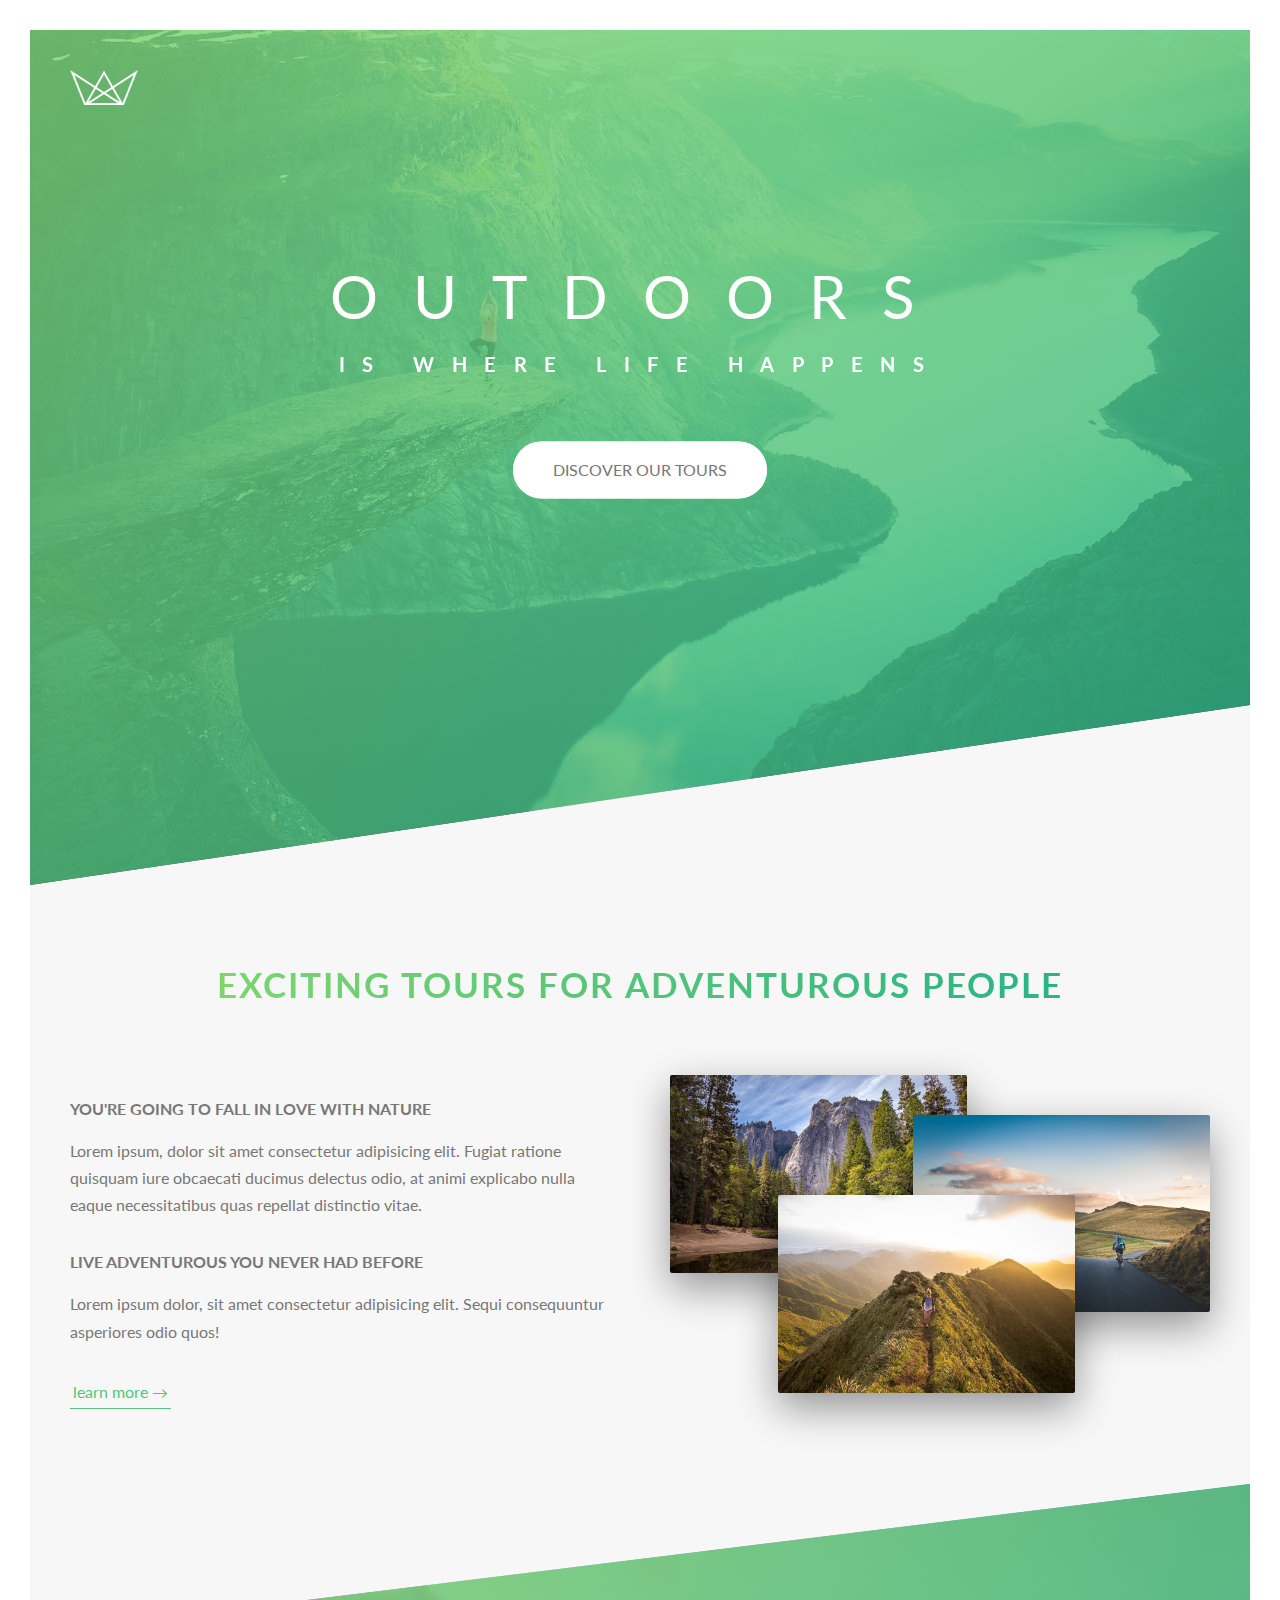
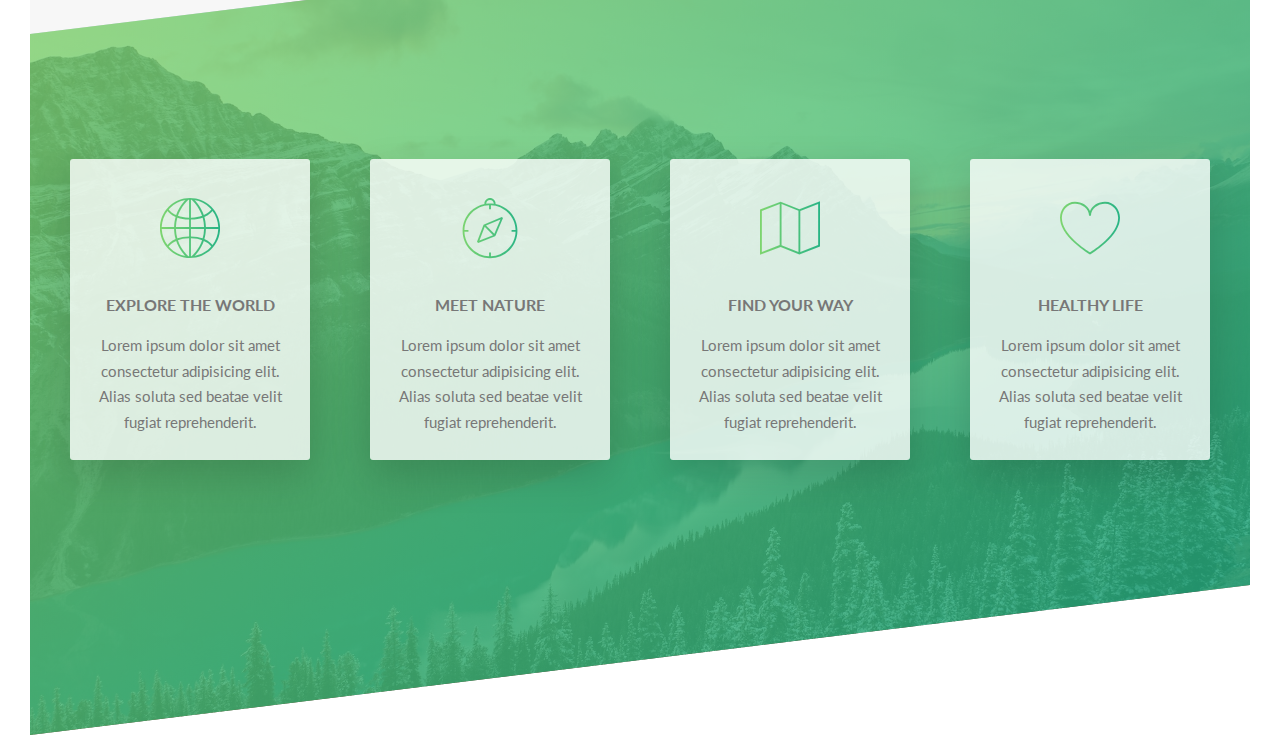
<file: after-S05/index.html>
<!DOCTYPE html>
<html lang="en">
  <head>
    <meta charset="UTF-8" />
    <meta name="viewport" content="width=device-width, initial-scale=1.0" />
    <meta http-equiv="X-UA-Compatible" content="ie=edge" />

    <link
      href="https://fonts.googleapis.com/css?family=Lato:100,300,400,700,900"
      rel="stylesheet"
    />

    <link rel="stylesheet" href="css/icon-font.css" />
    <link rel="stylesheet" href="css/style.css" />
    <link rel="shortcut icon" type="image/png" href="img/favicon.png" />

    <title>Natours | Exciting tours for adventurous people</title>
  </head>

  <body>
    <!-- -------------------------------header-------------------------------------------- -->
    <header class="header">
      <div class="header__logo-box">
        <img src="img/logo-white.png" alt="Logo" class="header__logo" />
      </div>

      <div class="header__text-box">
        <h1 class="heading-primary">
          <span class="heading-primary--main">Outdoors</span>
          <span class="heading-primary--sub">is where life happens</span>
        </h1>

        <a href="#section-tours" class="btn btn--white btn--animated"
          >Discover our tours</a
        >
      </div>
    </header>
    <!-- ----------------------------------------------test section-------------------------------------- -->
    <!-- <section class="grid-test">
      <div class="row" >
        <div class="col-1-of-2" style="background-color: red;"> col 1 of 2</div>
        <div class="col-1-of-2"  style="background-color: red;">col 1 of 2</div>
      </div>

      <div class="row">
        <div class="col-1-of-3" style="background-color: red;">col 1 of 3</div>
        <div class="col-1-of-3" style="background-color: red;">col 1 of 3</div>
        <div class="col-1-of-3" style="background-color: red;">col 1 of 3</div>
      </div>

      <div class="row">
        <div class="col-1-of-3" style="background-color: red;">col 1 of 3</div>
        <div class="col-2-of-3" style="background-color: red;">col 2 of 3</div>
      </div>

      <div class="row">
        <div class="col-1-of-4" style="background-color: red;">col 1 of 4</div>
        <div class="col-1-of-4" style="background-color: red;">col 1 of 4</div>
        <div class="col-1-of-4" style="background-color: red;">col 1 of 4</div>
        <div class="col-1-of-4" style="background-color: red;">col 1 of 4</div>
      </div>
    </section> -->

    <!-- ---------------------------------------------main---------------------------------------- -->

    <main>
      <section class="section-about">
        <div class="u-center-text u-margin-bottom-big">
          <h2 class="heading-secondary">
            Exciting tours for adventurous people
          </h2>
        </div>

        <div class="row">
          <div class="col-1-of-2">
            <h3 class="heading-tertiary u-margin-bottom-small">
              You're going to fall in love with nature
            </h3>
            <p class="paragraph">
              Lorem ipsum, dolor sit amet consectetur adipisicing elit. Fugiat
              ratione quisquam iure obcaecati ducimus delectus odio, at animi
              explicabo nulla eaque necessitatibus quas repellat distinctio
              vitae.
            </p>

            <h3 class="heading-tertiary u-margin-bottom-small">
              live adventurous you never had before
            </h3>
            <p class="paragraph">
              Lorem ipsum dolor, sit amet consectetur adipisicing elit. Sequi
              consequuntur asperiores odio quos!
            </p>
            <a href="#" class="btn-text">learn more &rarr;</a>
          </div>
          <div class="col-1-of-2">
            <div class="composition">
              <img
                src="img/nat-1-large.jpg"
                alt="photo 1"
                class="composition__photo composition__photo--p1"
              />
              <img
                src="img/nat-2-large.jpg"
                alt="photo 2"
                class="composition__photo composition__photo--p2"
              />
              <img
                src="img/nat-3-large.jpg"
                alt="photo 3"
                class="composition__photo composition__photo--p3"
              />
            </div>
          </div>
        </div>
      </section>
    </main>
    <!-- --------------------------------section------------------------- -->
    <section class="section-features">
      <div class="row">
        <div class="col-1-of-4">
          <div class="feature-box">
            <i class="icon-basic-world feature-box__icon"></i>
            <h3 class="heading-tertiary u-margin-bottom-small">
              Explore the world
            </h3>
            <p class="feature-box__text">
              Lorem ipsum dolor sit amet consectetur adipisicing elit. Alias
              soluta sed beatae velit fugiat reprehenderit.
            </p>
          </div>
        </div>

        <div class="col-1-of-4">
          <div class="feature-box">
            <i class="icon-basic-compass feature-box__icon"></i>
            <h3 class="heading-tertiary u-margin-bottom-small">Meet nature</h3>
            <p class="feature-box__text">
              Lorem ipsum dolor sit amet consectetur adipisicing elit. Alias
              soluta sed beatae velit fugiat reprehenderit.
            </p>
          </div>
        </div>

        <div class="col-1-of-4">
          <div class="feature-box">
            <i class="icon-basic-map feature-box__icon"></i>
            <h3 class="heading-tertiary u-margin-bottom-small">
              find your way
            </h3>
            <p class="feature-box__text">
              Lorem ipsum dolor sit amet consectetur adipisicing elit. Alias
              soluta sed beatae velit fugiat reprehenderit.
            </p>
          </div>
        </div>

        <div class="col-1-of-4">
          <div class="feature-box">
            <i class="icon-basic-heart feature-box__icon"></i>
            <h3 class="heading-tertiary u-margin-bottom-small">healthy life</h3>
            <p class="feature-box__text">
              Lorem ipsum dolor sit amet consectetur adipisicing elit. Alias
              soluta sed beatae velit fugiat reprehenderit.
            </p>
          </div>
        </div>
      </div>
    </section>

    <!-- <section class="section-tours">
      <div class="u-center-text u-margin-bottom-big">
        <h2 class="heading-secondary">most popular tours</h2>
      </div>

      <div class="row">
        <div class="col-1-of-3">
          <div class="card" style="background-color: orangered;">
<div class="card__side">

</div>
          </div>

        </div>

        <div class="col-1-of-3">
          <div class="card">
            
          </div>
        </div>

        <div class="col-1-of-3">
          <div class="card">
            
          </div>
        </div>
      </div>
    </section> -->
  </body>
</html>
</file>
<file: after-S05/css/icon-font.css>
@charset "UTF-8";

@font-face {
  font-family: "linea-basic-10";
  src:url("fonts/linea-basic-10.eot");
  src:url("fonts/linea-basic-10.eot?#iefix") format("embedded-opentype"),
    url("fonts/linea-basic-10.woff") format("woff"),
    url("fonts/linea-basic-10.ttf") format("truetype"),
    url("fonts/linea-basic-10.svg#linea-basic-10") format("svg");
  font-weight: normal;
  font-style: normal;

}

[data-icon]:before {
  font-family: "linea-basic-10" !important;
  content: attr(data-icon);
  font-style: normal !important;
  font-weight: normal !important;
  font-variant: normal !important;
  text-transform: none !important;
  speak: none;
  line-height: 1;
  -webkit-font-smoothing: antialiased;
  -moz-osx-font-smoothing: grayscale;
}

[class^="icon-"]:before,
[class*=" icon-"]:before {
  font-family: "linea-basic-10" !important;
  font-style: normal !important;
  font-weight: normal !important;
  font-variant: normal !important;
  text-transform: none !important;
  speak: none;
  line-height: 1;
  -webkit-font-smoothing: antialiased;
  -moz-osx-font-smoothing: grayscale;
}

.icon-basic-accelerator:before {
  content: "a";
}
.icon-basic-alarm:before {
  content: "b";
}
.icon-basic-anchor:before {
  content: "c";
}
.icon-basic-anticlockwise:before {
  content: "d";
}
.icon-basic-archive:before {
  content: "e";
}
.icon-basic-archive-full:before {
  content: "f";
}
.icon-basic-ban:before {
  content: "g";
}
.icon-basic-battery-charge:before {
  content: "h";
}
.icon-basic-battery-empty:before {
  content: "i";
}
.icon-basic-battery-full:before {
  content: "j";
}
.icon-basic-battery-half:before {
  content: "k";
}
.icon-basic-bolt:before {
  content: "l";
}
.icon-basic-book:before {
  content: "m";
}
.icon-basic-book-pen:before {
  content: "n";
}
.icon-basic-book-pencil:before {
  content: "o";
}
.icon-basic-bookmark:before {
  content: "p";
}
.icon-basic-calculator:before {
  content: "q";
}
.icon-basic-calendar:before {
  content: "r";
}
.icon-basic-cards-diamonds:before {
  content: "s";
}
.icon-basic-cards-hearts:before {
  content: "t";
}
.icon-basic-case:before {
  content: "u";
}
.icon-basic-chronometer:before {
  content: "v";
}
.icon-basic-clessidre:before {
  content: "w";
}
.icon-basic-clock:before {
  content: "x";
}
.icon-basic-clockwise:before {
  content: "y";
}
.icon-basic-cloud:before {
  content: "z";
}
.icon-basic-clubs:before {
  content: "A";
}
.icon-basic-compass:before {
  content: "B";
}
.icon-basic-cup:before {
  content: "C";
}
.icon-basic-diamonds:before {
  content: "D";
}
.icon-basic-display:before {
  content: "E";
}
.icon-basic-download:before {
  content: "F";
}
.icon-basic-exclamation:before {
  content: "G";
}
.icon-basic-eye:before {
  content: "H";
}
.icon-basic-eye-closed:before {
  content: "I";
}
.icon-basic-female:before {
  content: "J";
}
.icon-basic-flag1:before {
  content: "K";
}
.icon-basic-flag2:before {
  content: "L";
}
.icon-basic-floppydisk:before {
  content: "M";
}
.icon-basic-folder:before {
  content: "N";
}
.icon-basic-folder-multiple:before {
  content: "O";
}
.icon-basic-gear:before {
  content: "P";
}
.icon-basic-geolocalize-01:before {
  content: "Q";
}
.icon-basic-geolocalize-05:before {
  content: "R";
}
.icon-basic-globe:before {
  content: "S";
}
.icon-basic-gunsight:before {
  content: "T";
}
.icon-basic-hammer:before {
  content: "U";
}
.icon-basic-headset:before {
  content: "V";
}
.icon-basic-heart:before {
  content: "W";
}
.icon-basic-heart-broken:before {
  content: "X";
}
.icon-basic-helm:before {
  content: "Y";
}
.icon-basic-home:before {
  content: "Z";
}
.icon-basic-info:before {
  content: "0";
}
.icon-basic-ipod:before {
  content: "1";
}
.icon-basic-joypad:before {
  content: "2";
}
.icon-basic-key:before {
  content: "3";
}
.icon-basic-keyboard:before {
  content: "4";
}
.icon-basic-laptop:before {
  content: "5";
}
.icon-basic-life-buoy:before {
  content: "6";
}
.icon-basic-lightbulb:before {
  content: "7";
}
.icon-basic-link:before {
  content: "8";
}
.icon-basic-lock:before {
  content: "9";
}
.icon-basic-lock-open:before {
  content: "!";
}
.icon-basic-magic-mouse:before {
  content: "\"";
}
.icon-basic-magnifier:before {
  content: "#";
}
.icon-basic-magnifier-minus:before {
  content: "$";
}
.icon-basic-magnifier-plus:before {
  content: "%";
}
.icon-basic-mail:before {
  content: "&";
}
.icon-basic-mail-multiple:before {
  content: "'";
}
.icon-basic-mail-open:before {
  content: "(";
}
.icon-basic-mail-open-text:before {
  content: ")";
}
.icon-basic-male:before {
  content: "*";
}
.icon-basic-map:before {
  content: "+";
}
.icon-basic-message:before {
  content: ",";
}
.icon-basic-message-multiple:before {
  content: "-";
}
.icon-basic-message-txt:before {
  content: ".";
}
.icon-basic-mixer2:before {
  content: "/";
}
.icon-basic-mouse:before {
  content: ":";
}
.icon-basic-notebook:before {
  content: ";";
}
.icon-basic-notebook-pen:before {
  content: "<";
}
.icon-basic-notebook-pencil:before {
  content: "=";
}
.icon-basic-paperplane:before {
  content: ">";
}
.icon-basic-pencil-ruler:before {
  content: "?";
}
.icon-basic-pencil-ruler-pen:before {
  content: "@";
}
.icon-basic-photo:before {
  content: "[";
}
.icon-basic-picture:before {
  content: "]";
}
.icon-basic-picture-multiple:before {
  content: "^";
}
.icon-basic-pin1:before {
  content: "_";
}
.icon-basic-pin2:before {
  content: "`";
}
.icon-basic-postcard:before {
  content: "{";
}
.icon-basic-postcard-multiple:before {
  content: "|";
}
.icon-basic-printer:before {
  content: "}";
}
.icon-basic-question:before {
  content: "~";
}
.icon-basic-rss:before {
  content: "\\";
}
.icon-basic-server:before {
  content: "\e000";
}
.icon-basic-server2:before {
  content: "\e001";
}
.icon-basic-server-cloud:before {
  content: "\e002";
}
.icon-basic-server-download:before {
  content: "\e003";
}
.icon-basic-server-upload:before {
  content: "\e004";
}
.icon-basic-settings:before {
  content: "\e005";
}
.icon-basic-share:before {
  content: "\e006";
}
.icon-basic-sheet:before {
  content: "\e007";
}
.icon-basic-sheet-multiple:before {
  content: "\e008";
}
.icon-basic-sheet-pen:before {
  content: "\e009";
}
.icon-basic-sheet-pencil:before {
  content: "\e00a";
}
.icon-basic-sheet-txt:before {
  content: "\e00b";
}
.icon-basic-signs:before {
  content: "\e00c";
}
.icon-basic-smartphone:before {
  content: "\e00d";
}
.icon-basic-spades:before {
  content: "\e00e";
}
.icon-basic-spread:before {
  content: "\e00f";
}
.icon-basic-spread-bookmark:before {
  content: "\e010";
}
.icon-basic-spread-text:before {
  content: "\e011";
}
.icon-basic-spread-text-bookmark:before {
  content: "\e012";
}
.icon-basic-star:before {
  content: "\e013";
}
.icon-basic-tablet:before {
  content: "\e014";
}
.icon-basic-target:before {
  content: "\e015";
}
.icon-basic-todo:before {
  content: "\e016";
}
.icon-basic-todo-pen:before {
  content: "\e017";
}
.icon-basic-todo-pencil:before {
  content: "\e018";
}
.icon-basic-todo-txt:before {
  content: "\e019";
}
.icon-basic-todolist-pen:before {
  content: "\e01a";
}
.icon-basic-todolist-pencil:before {
  content: "\e01b";
}
.icon-basic-trashcan:before {
  content: "\e01c";
}
.icon-basic-trashcan-full:before {
  content: "\e01d";
}
.icon-basic-trashcan-refresh:before {
  content: "\e01e";
}
.icon-basic-trashcan-remove:before {
  content: "\e01f";
}
.icon-basic-upload:before {
  content: "\e020";
}
.icon-basic-usb:before {
  content: "\e021";
}
.icon-basic-video:before {
  content: "\e022";
}
.icon-basic-watch:before {
  content: "\e023";
}
.icon-basic-webpage:before {
  content: "\e024";
}
.icon-basic-webpage-img-txt:before {
  content: "\e025";
}
.icon-basic-webpage-multiple:before {
  content: "\e026";
}
.icon-basic-webpage-txt:before {
  content: "\e027";
}
.icon-basic-world:before {
  content: "\e028";
}
</file>
<file: after-S05/css/style.css>
@keyframes moveInLeft {
  0% {
    opacity: 0;
    transform: translateX(-10rem); }
  80% {
    transform: translateX(1rem); }
  100% {
    opacity: 1;
    transform: translate(0); } }

@keyframes moveInRight {
  0% {
    opacity: 0;
    transform: translateX(10rem); }
  80% {
    transform: translateX(-1rem); }
  100% {
    opacity: 1;
    transform: translate(0); } }

@keyframes moveInBottom {
  0% {
    opacity: 0;
    transform: translateY(3rem); }
  100% {
    opacity: 1;
    transform: translate(0); } }

*,
*::after,
*::before {
  margin: 0;
  padding: 0;
  box-sizing: inherit; }

html {
  font-size: 62.5%; }

body {
  box-sizing: border-box; }

body {
  font-family: "Lato", sans-serif;
  font-weight: 400;
  /*font-size: 16px;*/
  line-height: 1.7;
  color: #777;
  padding: 3rem; }

.heading-primary {
  color: #fff;
  text-transform: uppercase;
  backface-visibility: hidden;
  margin-bottom: 6rem; }
  .heading-primary--main {
    display: block;
    font-size: 6rem;
    font-weight: 400;
    letter-spacing: 3.5rem;
    animation-name: moveInLeft;
    animation-duration: 1s;
    animation-timing-function: ease-out;
    /*
        animation-delay: 3s;
        animation-iteration-count: 3;
        */ }
  .heading-primary--sub {
    display: block;
    font-size: 2rem;
    font-weight: 700;
    letter-spacing: 1.75rem;
    animation: moveInRight 1s ease-out; }

.heading-secondary {
  font-size: 3.5rem;
  text-transform: uppercase;
  font-weight: 700;
  display: inline-block;
  background-image: linear-gradient(to right, #7ed56f, #28b485);
  -webkit-background-clip: text;
  color: transparent;
  letter-spacing: .2rem;
  transition: all .2s; }
  .heading-secondary:hover {
    transform: skewY(2deg) skewX(15deg) scale(1.1);
    text-shadow: 0.5rem 1rem 2rem rgba(0, 0, 0, 0.2); }

.heading-tertiary {
  font-size: 1.6rem;
  font-weight: 700;
  text-transform: uppercase; }

.paragraph {
  font-size: 1.6rem; }
  .paragraph:not(:last-child) {
    margin-bottom: 3rem; }

.u-center-text {
  text-align: center !important; }

.u-margin-bottom-small {
  margin-bottom: 1.5rem !important; }

.u-margin-bottom-medium {
  margin-bottom: 4rem !important; }

.u-margin-bottom-big {
  margin-bottom: 8rem !important; }

.u-margin-top-big {
  margin-top: 8rem !important; }

.u-margin-top-huge {
  margin-top: 10rem !important; }

.bg-video {
  position: absolute;
  top: 0;
  left: 0;
  height: 100%;
  width: 100%;
  z-index: -1;
  opacity: .15;
  overflow: hidden; }
  .bg-video__content {
    height: 100%;
    width: 100%;
    object-fit: cover; }

.btn, .btn:link, .btn:visited {
  text-transform: uppercase;
  text-decoration: none;
  padding: 1.5rem 4rem;
  display: inline-block;
  border-radius: 10rem;
  transition: all .2s;
  position: relative;
  font-size: 1.6rem;
  border: none;
  cursor: pointer; }

.btn:hover {
  transform: translateY(-3px);
  box-shadow: 0 1rem 2rem rgba(0, 0, 0, 0.2); }
  .btn:hover::after {
    transform: scaleX(1.4) scaleY(1.6);
    opacity: 0; }

.btn:active, .btn:focus {
  outline: none;
  transform: translateY(-1px);
  box-shadow: 0 0.5rem 1rem rgba(0, 0, 0, 0.2); }

.btn--white {
  background-color: #fff;
  color: #777; }
  .btn--white::after {
    background-color: #fff; }

.btn--green {
  background-color: #55c57a;
  color: #fff; }
  .btn--green::after {
    background-color: #55c57a; }

.btn::after {
  content: "";
  display: inline-block;
  height: 100%;
  width: 100%;
  border-radius: 10rem;
  position: absolute;
  top: 0;
  left: 0;
  z-index: -1;
  transition: all .4s; }

.btn--animated {
  animation: moveInBottom .5s ease-out .75s;
  animation-fill-mode: backwards; }

.btn-text:link, .btn-text:visited {
  font-size: 1.6rem;
  color: #55c57a;
  display: inline-block;
  text-decoration: none;
  border-bottom: 1px solid #55c57a;
  padding: 3px;
  transition: all .2s; }

.btn-text:hover {
  background-color: #55c57a;
  color: #fff;
  box-shadow: 0 1rem 2rem rgba(0, 0, 0, 0.15);
  transform: translateY(-2px); }

.btn-text:active {
  box-shadow: 0 0.5rem 1rem rgba(0, 0, 0, 0.15);
  transform: translateY(0); }

.card {
  perspective: 150rem;
  -moz-perspective: 150rem;
  position: relative;
  height: 52rem; }
  .card__side {
    height: 52rem;
    transition: all .8s ease;
    position: absolute;
    top: 0;
    left: 0;
    width: 100%;
    backface-visibility: hidden;
    border-radius: 3px;
    overflow: hidden;
    box-shadow: 0 1.5rem 4rem rgba(0, 0, 0, 0.15); }
    .card__side--front {
      background-color: #fff; }
    .card__side--back {
      transform: rotateY(180deg); }
      .card__side--back-1 {
        background-image: linear-gradient(to right bottom, #ffb900, #ff7730); }
      .card__side--back-2 {
        background-image: linear-gradient(to right bottom, #7ed56f, #28b485); }
      .card__side--back-3 {
        background-image: linear-gradient(to right bottom, #2998ff, #5643fa); }
  .card:hover .card__side--front {
    transform: rotateY(-180deg); }
  .card:hover .card__side--back {
    transform: rotateY(0); }
  .card__picture {
    background-size: cover;
    height: 23rem;
    background-blend-mode: screen;
    -webkit-clip-path: polygon(0 0, 100% 0, 100% 85%, 0 100%);
    clip-path: polygon(0 0, 100% 0, 100% 85%, 0 100%);
    border-top-left-radius: 3px;
    border-top-right-radius: 3px; }
    .card__picture--1 {
      background-image: linear-gradient(to right bottom, #ffb900, #ff7730), url(../img/nat-5.jpg); }
    .card__picture--2 {
      background-image: linear-gradient(to right bottom, #7ed56f, #28b485), url(../img/nat-6.jpg); }
    .card__picture--3 {
      background-image: linear-gradient(to right bottom, #2998ff, #5643fa), url(../img/nat-7.jpg); }
  .card__heading {
    font-size: 2.8rem;
    font-weight: 300;
    text-transform: uppercase;
    text-align: right;
    color: #fff;
    position: absolute;
    top: 12rem;
    right: 2rem;
    width: 75%; }
  .card__heading-span {
    padding: 1rem 1.5rem;
    -webkit-box-decoration-break: clone;
    box-decoration-break: clone; }
    .card__heading-span--1 {
      background-image: linear-gradient(to right bottom, rgba(255, 185, 0, 0.85), rgba(255, 119, 48, 0.85)); }
    .card__heading-span--2 {
      background-image: linear-gradient(to right bottom, rgba(126, 213, 111, 0.85), rgba(40, 180, 133, 0.85)); }
    .card__heading-span--3 {
      background-image: linear-gradient(to right bottom, rgba(41, 152, 255, 0.85), rgba(86, 67, 250, 0.85)); }
  .card__details {
    padding: 3rem; }
    .card__details ul {
      list-style: none;
      width: 80%;
      margin: 0 auto; }
      .card__details ul li {
        text-align: center;
        font-size: 1.5rem;
        padding: 1rem; }
        .card__details ul li:not(:last-child) {
          border-bottom: 1px solid #eee; }
  .card__cta {
    position: absolute;
    top: 50%;
    left: 50%;
    transform: translate(-50%, -50%);
    width: 90%;
    text-align: center; }
  .card__price-box {
    text-align: center;
    color: #fff;
    margin-bottom: 8rem; }
  .card__price-only {
    font-size: 1.4rem;
    text-transform: uppercase; }
  .card__price-value {
    font-size: 6rem;
    font-weight: 100; }

.composition {
  position: relative; }
  .composition__photo {
    width: 55%;
    box-shadow: 0 1.5rem 4rem rgba(0, 0, 0, 0.4);
    border-radius: 2px;
    position: absolute;
    z-index: 10;
    transition: all .2s;
    outline-offset: 2rem; }
    .composition__photo--p1 {
      left: 0;
      top: -2rem; }
    .composition__photo--p2 {
      right: 0;
      top: 2rem; }
    .composition__photo--p3 {
      left: 20%;
      top: 10rem; }
    .composition__photo:hover {
      outline: 1.5rem solid #55c57a;
      transform: scale(1.05) translateY(-0.5rem);
      box-shadow: 0 2.5rem 4rem rgba(0, 0, 0, 0.5);
      z-index: 20; }
  .composition:hover .composition__photo:not(:hover) {
    transform: scale(0.95); }

.feature-box {
  background-color: rgba(255, 255, 255, 0.8);
  font-size: 1.5rem;
  padding: 2.5rem;
  text-align: center;
  border-radius: 3px;
  box-shadow: 0 1.5rem 4rem rgba(0, 0, 0, 0.15);
  transition: transform .3s; }
  .feature-box__icon {
    font-size: 6rem;
    margin-bottom: .5rem;
    display: inline-block;
    background-image: linear-gradient(to right, #7ed56f, #28b485);
    -webkit-background-clip: text;
    color: transparent; }
  .feature-box:hover {
    transform: translateY(-1.5rem) scale(1.03); }

.form__group:not(:last-child) {
  margin-bottom: 2rem; }

.form__input {
  font-size: 1.5rem;
  font-family: inherit;
  color: inherit;
  padding: 1.5rem 2rem;
  border-radius: 2px;
  background-color: rbga(#fff, 0.5);
  border: none;
  border-bottom: 3px solid transparent;
  width: 90%;
  display: block;
  transition: all .3s; }
  .form__input:focus {
    outline: none;
    box-shadow: 0 1rem 2rem rgba(0, 0, 0, 0.1);
    border-bottom: 3px solid #55c57a; }
  .form__input:focus:invalid {
    border-bottom: 3px solid #ff7730; }
  .form__input::-webkit-input-placeholder {
    color: #999; }

.form__label {
  font-size: 1.2rem;
  font-weight: 700;
  margin-left: 2rem;
  margin-top: .7rem;
  display: block;
  transition: all .3s; }

.form__input:placeholder-shown + .form__label {
  opacity: 0;
  visibility: hidden;
  transform: translateY(-4rem); }

.form__radio-group {
  width: 49%;
  display: inline-block; }

.form__radio-input {
  display: none; }

.form__radio-label {
  font-size: 1.6rem;
  cursor: pointer;
  position: relative;
  padding-left: 4.5rem; }

.form__radio-button {
  height: 3rem;
  width: 3rem;
  border: 5px solid #55c57a;
  border-radius: 50%;
  display: inline-block;
  position: absolute;
  left: 0;
  top: -.4rem; }
  .form__radio-button::after {
    content: "";
    display: block;
    height: 1.3rem;
    width: 1.3rem;
    border-radius: 50%;
    position: absolute;
    top: 50%;
    left: 50%;
    transform: translate(-50%, -50%);
    background-color: #55c57a;
    opacity: 0;
    transition: opacity .2s; }

.form__radio-input:checked ~ .form__radio-label .form__radio-button::after {
  opacity: 1; }

.popup {
  height: 100vh;
  width: 100%;
  position: fixed;
  top: 0;
  left: 0;
  background-color: rgba(0, 0, 0, 0.8);
  z-index: 9999;
  opacity: 0;
  visibility: hidden;
  transition: all .3s; }
  .popup__content {
    position: absolute;
    top: 50%;
    left: 50%;
    transform: translate(-50%, -50%);
    width: 75%;
    background-color: #fff;
    box-shadow: 0 2rem 4rem rgba(0, 0, 0, 0.2);
    border-radius: 3px;
    display: table;
    overflow: hidden;
    opacity: 0;
    transform: translate(-50%, -50%) scale(0.25);
    transition: all .5s .2s; }
  .popup__left {
    width: 33.333333%;
    display: table-cell; }
  .popup__right {
    width: 66.6666667%;
    display: table-cell;
    vertical-align: middle;
    padding: 3rem 5rem; }
  .popup__img {
    display: block;
    width: 100%; }
  .popup__text {
    font-size: 1.4rem;
    margin-bottom: 4rem;
    -moz-column-count: 2;
    -moz-column-gap: 4rem;
    -moz-column-rule: 1px solid #eee;
    column-count: 2;
    column-gap: 4rem;
    column-rule: 1px solid #eee;
    -moz-hyphens: auto;
    -ms-hyphens: auto;
    -webkit-hyphens: auto;
    hyphens: auto; }
  .popup:target {
    opacity: 1;
    visibility: visible; }
  .popup:target .popup__content {
    opacity: 1;
    transform: translate(-50%, -50%) scale(1); }
  .popup__close:link, .popup__close:visited {
    color: #777;
    position: absolute;
    top: 2.5rem;
    right: 2.5rem;
    font-size: 3rem;
    text-decoration: none;
    display: inline-block;
    transition: all .2s;
    line-height: 1; }
  .popup__close:hover {
    color: #55c57a; }

.story {
  width: 75%;
  margin: 0 auto;
  box-shadow: 0 3rem 6rem rgba(0, 0, 0, 0.1);
  background-color: rgba(255, 255, 255, 0.6);
  border-radius: 3px;
  padding: 6rem;
  padding-left: 9rem;
  font-size: 1.6rem;
  transform: skewX(-12deg); }
  .story__shape {
    width: 15rem;
    height: 15rem;
    float: left;
    -webkit-shape-outside: circle(50% at 50% 50%);
    shape-outside: circle(50% at 50% 50%);
    -webkit-clip-path: circle(50% at 50% 50%);
    clip-path: circle(50% at 50% 50%);
    transform: translateX(-3rem) skewX(12deg);
    position: relative; }
  .story__img {
    height: 100%;
    transform: translateX(-4rem) scale(1.4);
    backface-visibility: hidden;
    transition: all .5s; }
  .story__text {
    transform: skewX(12deg); }
  .story__caption {
    position: absolute;
    top: 50%;
    left: 50%;
    transform: translate(-50%, 20%);
    color: #fff;
    text-transform: uppercase;
    font-size: 1.7rem;
    text-align: center;
    opacity: 0;
    transition: all .5s;
    backface-visibility: hidden; }
  .story:hover .story__caption {
    opacity: 1;
    transform: translate(-50%, -50%); }
  .story:hover .story__img {
    transform: translateX(-4rem) scale(1);
    filter: blur(3px) brightness(80%); }

.footer {
  background-color: #333;
  padding: 10rem 0;
  font-size: 1.4rem;
  color: #f7f7f7; }
  .footer__logo-box {
    text-align: center;
    margin-bottom: 8rem; }
  .footer__logo {
    width: 15rem;
    height: auto; }
  .footer__navigation {
    border-top: 1px solid #777;
    padding-top: 2rem;
    display: inline-block; }
  .footer__list {
    list-style: none; }
  .footer__item {
    display: inline-block; }
    .footer__item:not(:last-child) {
      margin-right: 1.5rem; }
  .footer__link:link, .footer__link:visited {
    color: #f7f7f7;
    background-color: #333;
    text-decoration: none;
    text-transform: uppercase;
    display: inline-block;
    transition: all .2s; }
  .footer__link:hover, .footer__link:active {
    color: #55c57a;
    box-shadow: 0 1rem 2rem rgba(0, 0, 0, 0.4);
    transform: rotate(5deg) scale(1.3); }
  .footer__copyright {
    border-top: 1px solid #777;
    padding-top: 2rem;
    width: 80%;
    float: right; }

.row {
  max-width: 114rem;
  margin: 0 auto; }
  .row:not(:last-child) {
    margin-bottom: 8rem; }
  .row::after {
    content: "";
    display: table;
    clear: both; }
  .row [class^="col-"] {
    float: left; }
    .row [class^="col-"]:not(:last-child) {
      margin-right: 6rem; }
  .row .col-1-of-2 {
    width: calc((100% - 6rem) / 2); }
  .row .col-1-of-3 {
    width: calc((100% - 2 * 6rem) / 3); }
  .row .col-2-of-3 {
    width: calc(2 * ((100% - 2 * 6rem) / 3) + 6rem); }
  .row .col-1-of-4 {
    width: calc((100% - 3 * 6rem) / 4); }
  .row .col-2-of-4 {
    width: calc(2 * ((100% - 3 * 6rem) / 4) + 6rem); }
  .row .col-3-of-4 {
    width: calc(3 * ((100% - 3 * 6rem) / 4) + 2 * 6rem); }

.header {
  height: 95vh;
  background-image: linear-gradient(to right bottom, rgba(126, 213, 111, 0.8), rgba(40, 180, 133, 0.8)), url(../img/hero.jpg);
  background-size: cover;
  background-position: top;
  position: relative;
  -webkit-clip-path: polygon(0 0, 100% 0, 100% 75vh, 0 100%);
  clip-path: polygon(0 0, 100% 0, 100% 75vh, 0 100%); }
  .header__logo-box {
    position: absolute;
    top: 4rem;
    left: 4rem; }
  .header__logo {
    height: 3.5rem; }
  .header__text-box {
    position: absolute;
    top: 40%;
    left: 50%;
    transform: translate(-50%, -50%);
    text-align: center; }

.navigation__checkbox {
  display: none; }

.navigation__button {
  background-color: #fff;
  height: 7rem;
  width: 7rem;
  position: fixed;
  top: 6rem;
  right: 6rem;
  border-radius: 50%;
  z-index: 2000;
  box-shadow: 0 1rem 3rem rgba(0, 0, 0, 0.1);
  text-align: center;
  cursor: pointer; }

.navigation__background {
  height: 6rem;
  width: 6rem;
  border-radius: 50%;
  position: fixed;
  top: 6.5rem;
  right: 6.5rem;
  background-image: radial-gradient(#7ed56f, #28b485);
  z-index: 1000;
  transition: transform 0.8s cubic-bezier(0.86, 0, 0.07, 1); }

.navigation__nav {
  height: 100vh;
  position: fixed;
  top: 0;
  left: 0;
  z-index: 1500;
  opacity: 0;
  width: 0;
  transition: all 0.8s cubic-bezier(0.68, -0.55, 0.265, 1.55); }

.navigation__list {
  position: absolute;
  top: 50%;
  left: 50%;
  transform: translate(-50%, -50%);
  list-style: none;
  text-align: center;
  width: 100%; }

.navigation__item {
  margin: 1rem; }

.navigation__link:link, .navigation__link:visited {
  display: inline-block;
  font-size: 3rem;
  font-weight: 300;
  padding: 1rem 2rem;
  color: #fff;
  text-decoration: none;
  text-transform: uppercase;
  background-image: linear-gradient(120deg, transparent 0%, transparent 50%, #fff 50%);
  background-size: 220%;
  transition: all .4s; }
  .navigation__link:link span, .navigation__link:visited span {
    margin-right: 1.5rem;
    display: inline-block; }

.navigation__link:hover, .navigation__link:active {
  background-position: 100%;
  color: #55c57a;
  transform: translateX(1rem); }

.navigation__checkbox:checked ~ .navigation__background {
  transform: scale(80); }

.navigation__checkbox:checked ~ .navigation__nav {
  opacity: 1;
  width: 100%; }

.navigation__icon {
  position: relative;
  margin-top: 3.5rem; }
  .navigation__icon, .navigation__icon::before, .navigation__icon::after {
    width: 3rem;
    height: 2px;
    background-color: #333;
    display: inline-block; }
  .navigation__icon::before, .navigation__icon::after {
    content: "";
    position: absolute;
    left: 0;
    transition: all .2s; }
  .navigation__icon::before {
    top: -.8rem; }
  .navigation__icon::after {
    top: .8rem; }

.navigation__button:hover .navigation__icon::before {
  top: -1rem; }

.navigation__button:hover .navigation__icon::after {
  top: 1rem; }

.navigation__checkbox:checked + .navigation__button .navigation__icon {
  background-color: transparent; }

.navigation__checkbox:checked + .navigation__button .navigation__icon::before {
  top: 0;
  transform: rotate(135deg); }

.navigation__checkbox:checked + .navigation__button .navigation__icon::after {
  top: 0;
  transform: rotate(-135deg); }

.section-about {
  background-color: #f7f7f7;
  padding: 25rem 0;
  margin-top: -20vh; }

.section-features {
  padding: 20rem 0;
  background-image: linear-gradient(to right bottom, rgba(126, 213, 111, 0.8), rgba(40, 180, 133, 0.8)), url(../img/nat-4.jpg);
  background-size: cover;
  transform: skewY(-7deg);
  margin-top: -10rem; }
  .section-features > * {
    transform: skewY(7deg); }

.section-tours {
  background-color: #f7f7f7;
  padding: 25rem 0 15rem 0;
  margin-top: -10rem; }

.section-stories {
  position: relative;
  padding: 15rem 0; }

.section-book {
  padding: 15rem 0;
  background-image: linear-gradient(to right bottom, #7ed56f, #28b485); }

.book {
  background-image: linear-gradient(105deg, rgba(255, 255, 255, 0.9) 0%, rgba(255, 255, 255, 0.9) 50%, transparent 50%), url(../img/nat-10.jpg);
  background-size: 100%;
  border-radius: 3px;
  box-shadow: 0 1.5rem 4rem rgba(0, 0, 0, 0.2);
  height: 50rem; }
  .book__form {
    width: 50%;
    padding: 6rem; }
</file>
